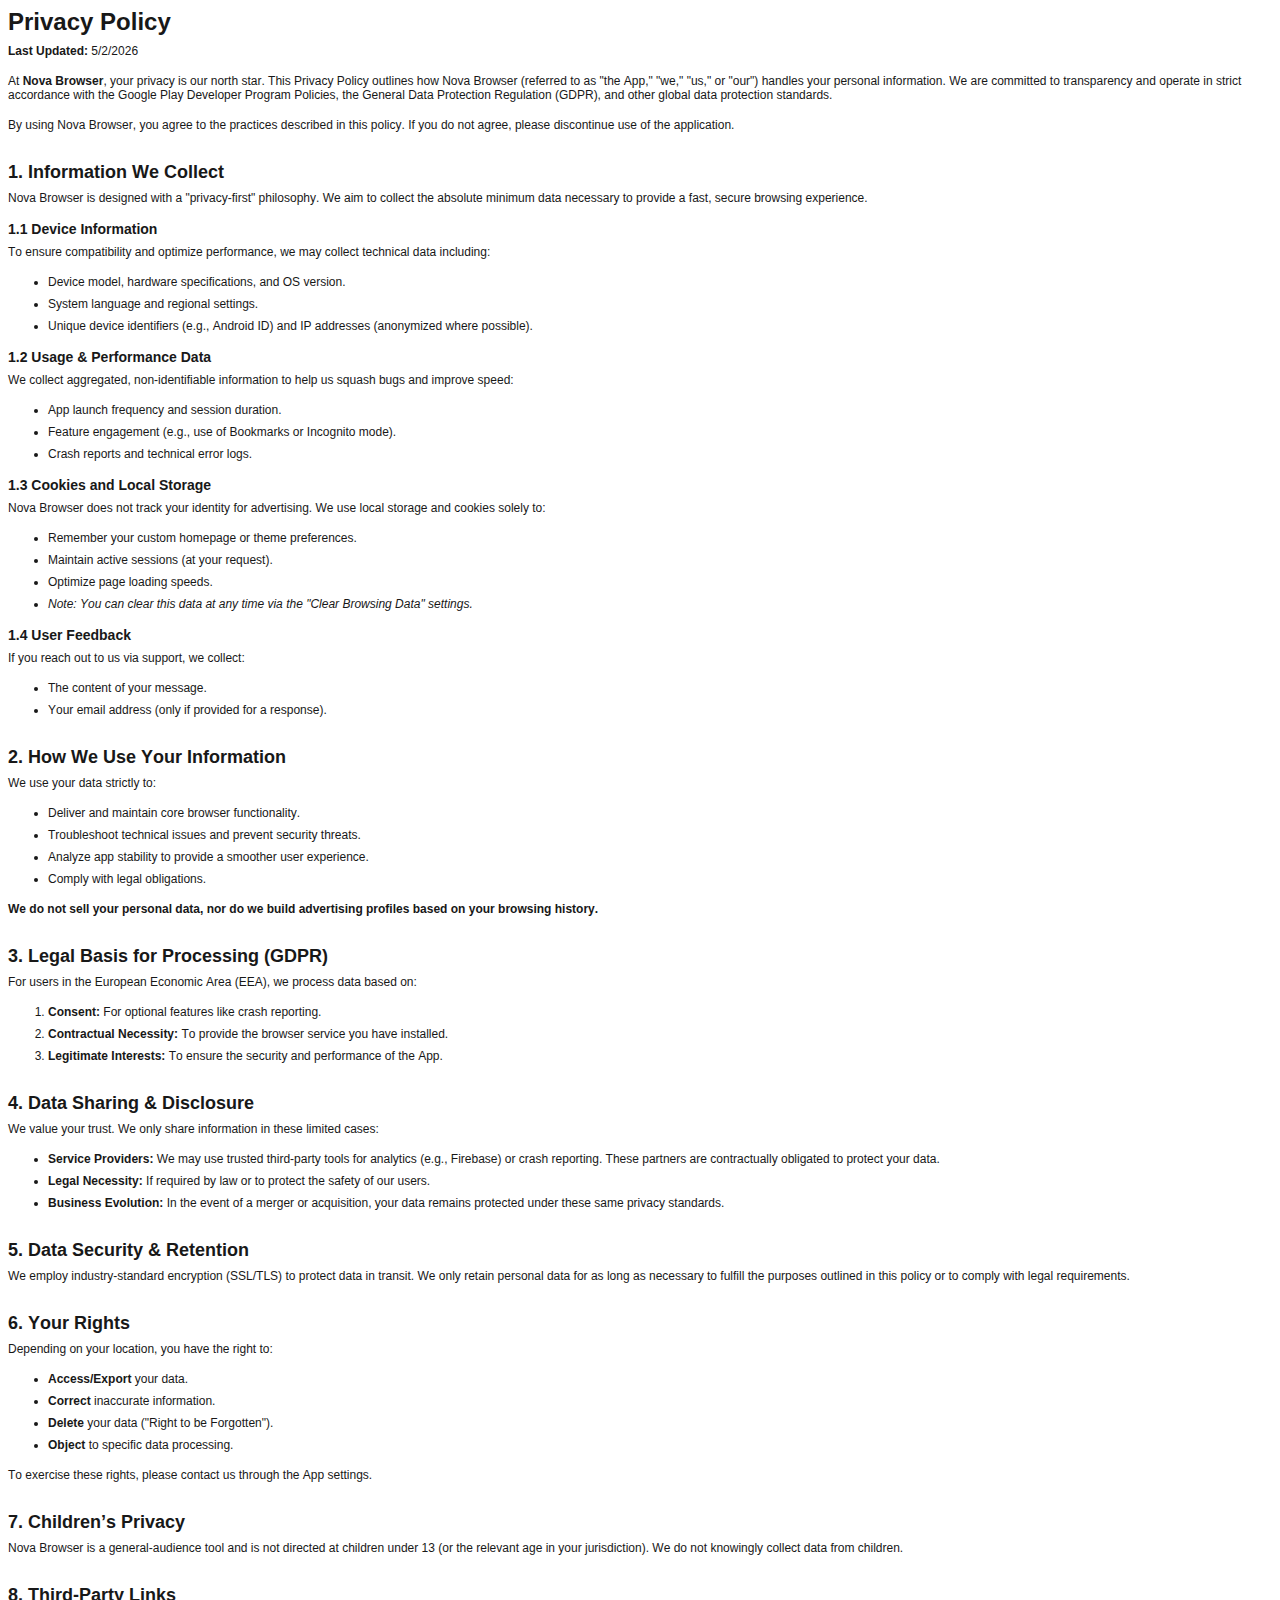
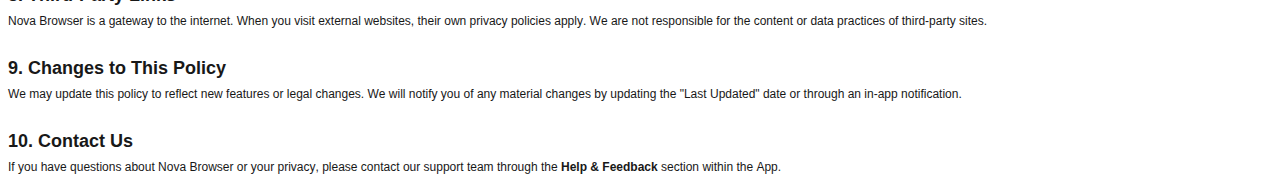
<file: browser-Privacy Policy.html>
<!DOCTYPE html PUBLIC "-//W3C//DTD HTML 4.01//EN" "http://www.w3.org/TR/html4/strict.dtd">
<html>
<head>
  <meta http-equiv="Content-Type" content="text/html; charset=utf-8">
  <meta http-equiv="Content-Style-Type" content="text/css">
  <title></title>
  <meta name="Generator" content="Cocoa HTML Writer">
  <meta name="CocoaVersion" content="2575.6">
  <style type="text/css">
    p.p2 {margin: 0.0px 0.0px 16.0px 0.0px; font: 12.0px Helvetica; color: #181818; -webkit-text-stroke: #181818}
    p.p3 {margin: 0.0px 0.0px 0.0px 0.0px; font: 12.0px Helvetica; color: #181818; -webkit-text-stroke: #181818; min-height: 14.0px}
    p.p6 {margin: 0.0px 0.0px 8.0px 0.0px; font: 12.0px Helvetica; color: #181818; -webkit-text-stroke: #181818}
    li.li6 {margin: 0.0px 0.0px 8.0px 0.0px; font: 12.0px Helvetica; color: #181818; -webkit-text-stroke: #181818}
    span.s1 {font-kerning: none}
    span.s2 {-webkit-text-stroke: 0px #000000}
    ol.ol1 {list-style-type: decimal}
    ul.ul1 {list-style-type: disc}
  </style>
</head>
<body>
<h1 style="margin: 0.0px 0.0px 8.0px 0.0px; font: 24.0px Helvetica; color: #181818; -webkit-text-stroke: #181818"><span class="s1"><b>Privacy Policy</b></span></h1>
<p class="p2"><span class="s1"><b>Last Updated:</b> 5/2/2026</span></p>
<p class="p2"><span class="s1">At <b>Nova Browser</b>, your privacy is our north star. This Privacy Policy outlines how Nova Browser (referred to as "the App," "we," "us," or "our") handles your personal information. We are committed to transparency and operate in strict accordance with the Google Play Developer Program Policies, the General Data Protection Regulation (GDPR), and other global data protection standards.</span></p>
<p class="p2"><span class="s1">By using Nova Browser, you agree to the practices described in this policy. If you do not agree, please discontinue use of the application.</span></p>
<p class="p3"><span class="s1"></span><br></p>
<h2 style="margin: 0.0px 0.0px 8.0px 0.0px; font: 18.0px Helvetica; color: #181818; -webkit-text-stroke: #181818"><span class="s1"><b>1. Information We Collect</b></span></h2>
<p class="p2"><span class="s1">Nova Browser is designed with a "privacy-first" philosophy. We aim to collect the absolute minimum data necessary to provide a fast, secure browsing experience.</span></p>
<h3 style="margin: 0.0px 0.0px 8.0px 0.0px; font: 14.0px Helvetica; color: #181818; -webkit-text-stroke: #181818"><span class="s1"><b>1.1 Device Information</b></span></h3>
<p class="p6"><span class="s1">To ensure compatibility and optimize performance, we may collect technical data including:</span></p>
<ul class="ul1">
  <li class="li6"><span class="s2"></span><span class="s1">Device model, hardware specifications, and OS version.</span></li>
  <li class="li6"><span class="s2"></span><span class="s1">System language and regional settings.</span></li>
  <li class="li6"><span class="s2"></span><span class="s1">Unique device identifiers (e.g., Android ID) and IP addresses (anonymized where possible).</span></li>
</ul>
<h3 style="margin: 0.0px 0.0px 8.0px 0.0px; font: 14.0px Helvetica; color: #181818; -webkit-text-stroke: #181818"><span class="s1"><b>1.2 Usage &amp; Performance Data</b></span></h3>
<p class="p6"><span class="s1">We collect aggregated, non-identifiable information to help us squash bugs and improve speed:</span></p>
<ul class="ul1">
  <li class="li6"><span class="s2"></span><span class="s1">App launch frequency and session duration.</span></li>
  <li class="li6"><span class="s2"></span><span class="s1">Feature engagement (e.g., use of Bookmarks or Incognito mode).</span></li>
  <li class="li6"><span class="s2"></span><span class="s1">Crash reports and technical error logs.</span></li>
</ul>
<h3 style="margin: 0.0px 0.0px 8.0px 0.0px; font: 14.0px Helvetica; color: #181818; -webkit-text-stroke: #181818"><span class="s1"><b>1.3 Cookies and Local Storage</b></span></h3>
<p class="p6"><span class="s1">Nova Browser does not track your identity for advertising. We use local storage and cookies solely to:</span></p>
<ul class="ul1">
  <li class="li6"><span class="s2"></span><span class="s1">Remember your custom homepage or theme preferences.</span></li>
  <li class="li6"><span class="s2"></span><span class="s1">Maintain active sessions (at your request).</span></li>
  <li class="li6"><span class="s2"></span><span class="s1">Optimize page loading speeds.</span></li>
  <li class="li6"><span class="s2"><i></i></span><span class="s1"><i>Note: You can clear this data at any time via the "Clear Browsing Data" settings.</i><i></i></span></li>
</ul>
<h3 style="margin: 0.0px 0.0px 8.0px 0.0px; font: 14.0px Helvetica; color: #181818; -webkit-text-stroke: #181818"><span class="s1"><b>1.4 User Feedback</b></span></h3>
<p class="p6"><span class="s1">If you reach out to us via support, we collect:</span></p>
<ul class="ul1">
  <li class="li6"><span class="s2"></span><span class="s1">The content of your message.</span></li>
  <li class="li6"><span class="s2"></span><span class="s1">Your email address (only if provided for a response).</span></li>
</ul>
<p class="p3"><span class="s1"></span><br></p>
<h2 style="margin: 0.0px 0.0px 8.0px 0.0px; font: 18.0px Helvetica; color: #181818; -webkit-text-stroke: #181818"><span class="s1"><b>2. How We Use Your Information</b></span></h2>
<p class="p6"><span class="s1">We use your data strictly to:</span></p>
<ul class="ul1">
  <li class="li6"><span class="s2"></span><span class="s1">Deliver and maintain core browser functionality.</span></li>
  <li class="li6"><span class="s2"></span><span class="s1">Troubleshoot technical issues and prevent security threats.</span></li>
  <li class="li6"><span class="s2"></span><span class="s1">Analyze app stability to provide a smoother user experience.</span></li>
  <li class="li6"><span class="s2"></span><span class="s1">Comply with legal obligations.</span></li>
</ul>
<p class="p2"><span class="s1"><b>We do not sell your personal data, nor do we build advertising profiles based on your browsing history.</b><b></b></span></p>
<p class="p3"><span class="s1"></span><br></p>
<h2 style="margin: 0.0px 0.0px 8.0px 0.0px; font: 18.0px Helvetica; color: #181818; -webkit-text-stroke: #181818"><span class="s1"><b>3. Legal Basis for Processing (GDPR)</b></span></h2>
<p class="p6"><span class="s1">For users in the European Economic Area (EEA), we process data based on:</span></p>
<ol class="ol1">
  <li class="li6"><span class="s2"><b></b></span><span class="s1"><b>Consent:</b> For optional features like crash reporting.</span></li>
  <li class="li6"><span class="s2"><b></b></span><span class="s1"><b>Contractual Necessity:</b> To provide the browser service you have installed.</span></li>
  <li class="li6"><span class="s2"><b></b></span><span class="s1"><b>Legitimate Interests:</b> To ensure the security and performance of the App.</span></li>
</ol>
<p class="p3"><span class="s1"></span><br></p>
<h2 style="margin: 0.0px 0.0px 8.0px 0.0px; font: 18.0px Helvetica; color: #181818; -webkit-text-stroke: #181818"><span class="s1"><b>4. Data Sharing &amp; Disclosure</b></span></h2>
<p class="p6"><span class="s1">We value your trust. We only share information in these limited cases:</span></p>
<ul class="ul1">
  <li class="li6"><span class="s2"><b></b></span><span class="s1"><b>Service Providers:</b> We may use trusted third-party tools for analytics (e.g., Firebase) or crash reporting. These partners are contractually obligated to protect your data.</span></li>
  <li class="li6"><span class="s2"><b></b></span><span class="s1"><b>Legal Necessity:</b> If required by law or to protect the safety of our users.</span></li>
  <li class="li6"><span class="s2"><b></b></span><span class="s1"><b>Business Evolution:</b> In the event of a merger or acquisition, your data remains protected under these same privacy standards.</span></li>
</ul>
<p class="p3"><span class="s1"></span><br></p>
<h2 style="margin: 0.0px 0.0px 8.0px 0.0px; font: 18.0px Helvetica; color: #181818; -webkit-text-stroke: #181818"><span class="s1"><b>5. Data Security &amp; Retention</b></span></h2>
<p class="p2"><span class="s1">We employ industry-standard encryption (SSL/TLS) to protect data in transit. We only retain personal data for as long as necessary to fulfill the purposes outlined in this policy or to comply with legal requirements.</span></p>
<p class="p3"><span class="s1"></span><br></p>
<h2 style="margin: 0.0px 0.0px 8.0px 0.0px; font: 18.0px Helvetica; color: #181818; -webkit-text-stroke: #181818"><span class="s1"><b>6. Your Rights</b></span></h2>
<p class="p6"><span class="s1">Depending on your location, you have the right to:</span></p>
<ul class="ul1">
  <li class="li6"><span class="s2"><b></b></span><span class="s1"><b>Access/Export</b> your data.</span></li>
  <li class="li6"><span class="s2"><b></b></span><span class="s1"><b>Correct</b> inaccurate information.</span></li>
  <li class="li6"><span class="s2"><b></b></span><span class="s1"><b>Delete</b> your data ("Right to be Forgotten").</span></li>
  <li class="li6"><span class="s2"><b></b></span><span class="s1"><b>Object</b> to specific data processing.</span></li>
</ul>
<p class="p2"><span class="s1">To exercise these rights, please contact us through the App settings.</span></p>
<p class="p3"><span class="s1"></span><br></p>
<h2 style="margin: 0.0px 0.0px 8.0px 0.0px; font: 18.0px Helvetica; color: #181818; -webkit-text-stroke: #181818"><span class="s1"><b>7. Children’s Privacy</b></span></h2>
<p class="p2"><span class="s1">Nova Browser is a general-audience tool and is not directed at children under 13 (or the relevant age in your jurisdiction). We do not knowingly collect data from children.</span></p>
<p class="p3"><span class="s1"></span><br></p>
<h2 style="margin: 0.0px 0.0px 8.0px 0.0px; font: 18.0px Helvetica; color: #181818; -webkit-text-stroke: #181818"><span class="s1"><b>8. Third-Party Links</b></span></h2>
<p class="p2"><span class="s1">Nova Browser is a gateway to the internet. When you visit external websites, their own privacy policies apply. We are not responsible for the content or data practices of third-party sites.</span></p>
<p class="p3"><span class="s1"></span><br></p>
<h2 style="margin: 0.0px 0.0px 8.0px 0.0px; font: 18.0px Helvetica; color: #181818; -webkit-text-stroke: #181818"><span class="s1"><b>9. Changes to This Policy</b></span></h2>
<p class="p2"><span class="s1">We may update this policy to reflect new features or legal changes. We will notify you of any material changes by updating the "Last Updated" date or through an in-app notification.</span></p>
<p class="p3"><span class="s1"></span><br></p>
<h2 style="margin: 0.0px 0.0px 8.0px 0.0px; font: 18.0px Helvetica; color: #181818; -webkit-text-stroke: #181818"><span class="s1"><b>10. Contact Us</b></span></h2>
<p class="p2"><span class="s1">If you have questions about Nova Browser or your privacy, please contact our support team through the <b>Help &amp; Feedback</b> section within the App.</span></p>
</body>
</html>
</file>
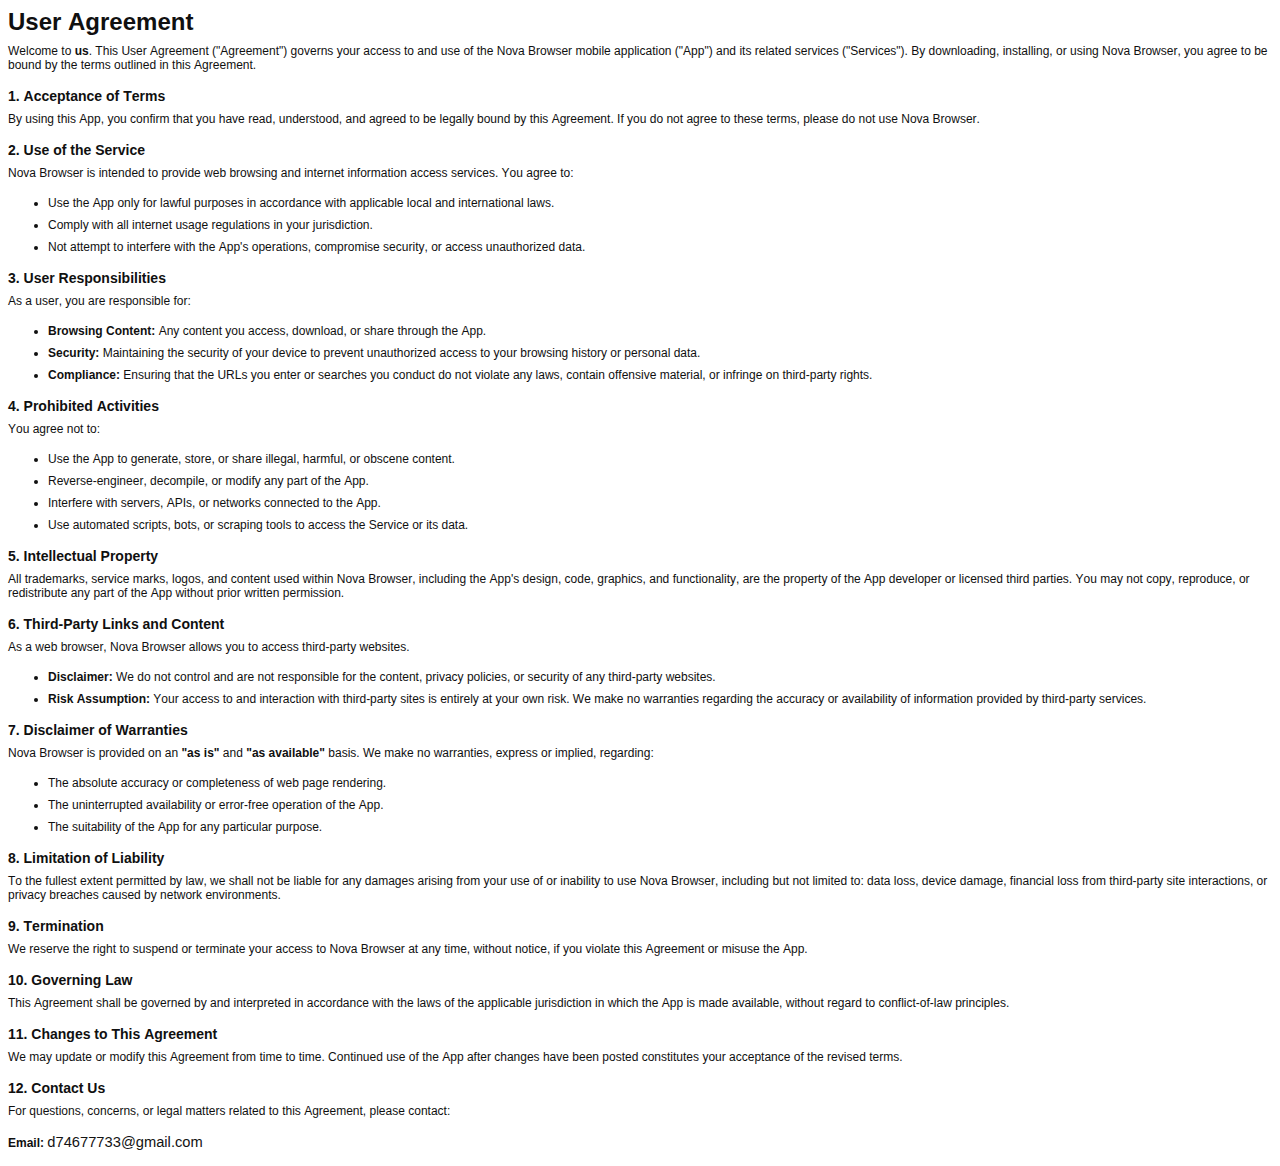
<file: loan-terms.html>
<!DOCTYPE html PUBLIC "-//W3C//DTD HTML 4.01//EN" "http://www.w3.org/TR/html4/strict.dtd">
<html>
<head>
  <meta http-equiv="Content-Type" content="text/html; charset=utf-8">
  <meta http-equiv="Content-Style-Type" content="text/css">
  <title></title>
  <meta name="Generator" content="Cocoa HTML Writer">
  <meta name="CocoaVersion" content="2575.6">
  <style type="text/css">
    p.p2 {margin: 0.0px 0.0px 16.0px 0.0px; font: 12.0px Helvetica; color: #101010; -webkit-text-stroke: #101010}
    p.p4 {margin: 0.0px 0.0px 8.0px 0.0px; font: 12.0px Helvetica; color: #101010; -webkit-text-stroke: #101010}
    p.p5 {margin: 0.0px 0.0px 16.0px 0.0px; font: 14.7px Helvetica; color: #131313; -webkit-text-stroke: #131313}
    li.li4 {margin: 0.0px 0.0px 8.0px 0.0px; font: 12.0px Helvetica; color: #101010; -webkit-text-stroke: #101010}
    span.s1 {font-kerning: none}
    span.s2 {-webkit-text-stroke: 0px #000000}
    span.s3 {font: 12.0px Helvetica; font-kerning: none; color: #101010; -webkit-text-stroke: 0px #101010}
    ul.ul1 {list-style-type: disc}
  </style>
</head>
<body>
<h1 style="margin: 0.0px 0.0px 8.0px 0.0px; font: 24.0px Helvetica; color: #101010; -webkit-text-stroke: #101010"><span class="s1"><b>User Agreement</b><b></b></span></h1>
<p class="p2"><span class="s1">Welcome to <b>us</b>. This User Agreement ("Agreement") governs your access to and use of the Nova Browser mobile application ("App") and its related services ("Services"). By downloading, installing, or using Nova Browser, you agree to be bound by the terms outlined in this Agreement.</span></p>
<h3 style="margin: 0.0px 0.0px 8.0px 0.0px; font: 14.0px Helvetica; color: #101010; -webkit-text-stroke: #101010"><span class="s1"><b>1. Acceptance of Terms</b><b></b></span></h3>
<p class="p2"><span class="s1">By using this App, you confirm that you have read, understood, and agreed to be legally bound by this Agreement. If you do not agree to these terms, please do not use Nova Browser.</span></p>
<h3 style="margin: 0.0px 0.0px 8.0px 0.0px; font: 14.0px Helvetica; color: #101010; -webkit-text-stroke: #101010"><span class="s1"><b>2. Use of the Service</b><b></b></span></h3>
<p class="p4"><span class="s1">Nova Browser is intended to provide web browsing and internet information access services. You agree to:</span></p>
<ul class="ul1">
  <li class="li4"><span class="s2"></span><span class="s1">Use the App only for lawful purposes in accordance with applicable local and international laws.</span></li>
  <li class="li4"><span class="s2"></span><span class="s1">Comply with all internet usage regulations in your jurisdiction.</span></li>
  <li class="li4"><span class="s2"></span><span class="s1">Not attempt to interfere with the App's operations, compromise security, or access unauthorized data.</span></li>
</ul>
<h3 style="margin: 0.0px 0.0px 8.0px 0.0px; font: 14.0px Helvetica; color: #101010; -webkit-text-stroke: #101010"><span class="s1"><b>3. User Responsibilities</b><b></b></span></h3>
<p class="p4"><span class="s1">As a user, you are responsible for:</span></p>
<ul class="ul1">
  <li class="li4"><span class="s2"><b></b></span><span class="s1"><b>Browsing Content:</b> Any content you access, download, or share through the App.</span></li>
  <li class="li4"><span class="s2"><b></b></span><span class="s1"><b>Security:</b> Maintaining the security of your device to prevent unauthorized access to your browsing history or personal data.</span></li>
  <li class="li4"><span class="s2"><b></b></span><span class="s1"><b>Compliance:</b> Ensuring that the URLs you enter or searches you conduct do not violate any laws, contain offensive material, or infringe on third-party rights.</span></li>
</ul>
<h3 style="margin: 0.0px 0.0px 8.0px 0.0px; font: 14.0px Helvetica; color: #101010; -webkit-text-stroke: #101010"><span class="s1"><b>4. Prohibited Activities</b><b></b></span></h3>
<p class="p4"><span class="s1">You agree not to:</span></p>
<ul class="ul1">
  <li class="li4"><span class="s2"></span><span class="s1">Use the App to generate, store, or share illegal, harmful, or obscene content.</span></li>
  <li class="li4"><span class="s2"></span><span class="s1">Reverse-engineer, decompile, or modify any part of the App.</span></li>
  <li class="li4"><span class="s2"></span><span class="s1">Interfere with servers, APIs, or networks connected to the App.</span></li>
  <li class="li4"><span class="s2"></span><span class="s1">Use automated scripts, bots, or scraping tools to access the Service or its data.</span></li>
</ul>
<h3 style="margin: 0.0px 0.0px 8.0px 0.0px; font: 14.0px Helvetica; color: #101010; -webkit-text-stroke: #101010"><span class="s1"><b>5. Intellectual Property</b><b></b></span></h3>
<p class="p2"><span class="s1">All trademarks, service marks, logos, and content used within Nova Browser, including the App's design, code, graphics, and functionality, are the property of the App developer or licensed third parties. You may not copy, reproduce, or redistribute any part of the App without prior written permission.</span></p>
<h3 style="margin: 0.0px 0.0px 8.0px 0.0px; font: 14.0px Helvetica; color: #101010; -webkit-text-stroke: #101010"><span class="s1"><b>6. Third-Party Links and Content</b><b></b></span></h3>
<p class="p4"><span class="s1">As a web browser, Nova Browser allows you to access third-party websites.</span></p>
<ul class="ul1">
  <li class="li4"><span class="s2"><b></b></span><span class="s1"><b>Disclaimer:</b> We do not control and are not responsible for the content, privacy policies, or security of any third-party websites.</span></li>
  <li class="li4"><span class="s2"><b></b></span><span class="s1"><b>Risk Assumption:</b> Your access to and interaction with third-party sites is entirely at your own risk. We make no warranties regarding the accuracy or availability of information provided by third-party services.</span></li>
</ul>
<h3 style="margin: 0.0px 0.0px 8.0px 0.0px; font: 14.0px Helvetica; color: #101010; -webkit-text-stroke: #101010"><span class="s1"><b>7. Disclaimer of Warranties</b><b></b></span></h3>
<p class="p4"><span class="s1">Nova Browser is provided on an <b>"as is"</b> and <b>"as available"</b> basis. We make no warranties, express or implied, regarding:</span></p>
<ul class="ul1">
  <li class="li4"><span class="s2"></span><span class="s1">The absolute accuracy or completeness of web page rendering.</span></li>
  <li class="li4"><span class="s2"></span><span class="s1">The uninterrupted availability or error-free operation of the App.</span></li>
  <li class="li4"><span class="s2"></span><span class="s1">The suitability of the App for any particular purpose.</span></li>
</ul>
<h3 style="margin: 0.0px 0.0px 8.0px 0.0px; font: 14.0px Helvetica; color: #101010; -webkit-text-stroke: #101010"><span class="s1"><b>8. Limitation of Liability</b><b></b></span></h3>
<p class="p2"><span class="s1">To the fullest extent permitted by law, we shall not be liable for any damages arising from your use of or inability to use Nova Browser, including but not limited to: data loss, device damage, financial loss from third-party site interactions, or privacy breaches caused by network environments.</span></p>
<h3 style="margin: 0.0px 0.0px 8.0px 0.0px; font: 14.0px Helvetica; color: #101010; -webkit-text-stroke: #101010"><span class="s1"><b>9. Termination</b><b></b></span></h3>
<p class="p2"><span class="s1">We reserve the right to suspend or terminate your access to Nova Browser at any time, without notice, if you violate this Agreement or misuse the App.</span></p>
<h3 style="margin: 0.0px 0.0px 8.0px 0.0px; font: 14.0px Helvetica; color: #101010; -webkit-text-stroke: #101010"><span class="s1"><b>10. Governing Law</b><b></b></span></h3>
<p class="p2"><span class="s1">This Agreement shall be governed by and interpreted in accordance with the laws of the applicable jurisdiction in which the App is made available, without regard to conflict-of-law principles.</span></p>
<h3 style="margin: 0.0px 0.0px 8.0px 0.0px; font: 14.0px Helvetica; color: #101010; -webkit-text-stroke: #101010"><span class="s1"><b>11. Changes to This Agreement</b><b></b></span></h3>
<p class="p2"><span class="s1">We may update or modify this Agreement from time to time. Continued use of the App after changes have been posted constitutes your acceptance of the revised terms.</span></p>
<h3 style="margin: 0.0px 0.0px 8.0px 0.0px; font: 14.0px Helvetica; color: #101010; -webkit-text-stroke: #101010"><span class="s1"><b>12. Contact Us</b><b></b></span></h3>
<p class="p2"><span class="s1">For questions, concerns, or legal matters related to this Agreement, please contact:</span></p>
<p class="p5"><span class="s3"><b>Email:</b> </span><span class="s1">d74677733@gmail.com</span></p>
</body>
</html>
</file>
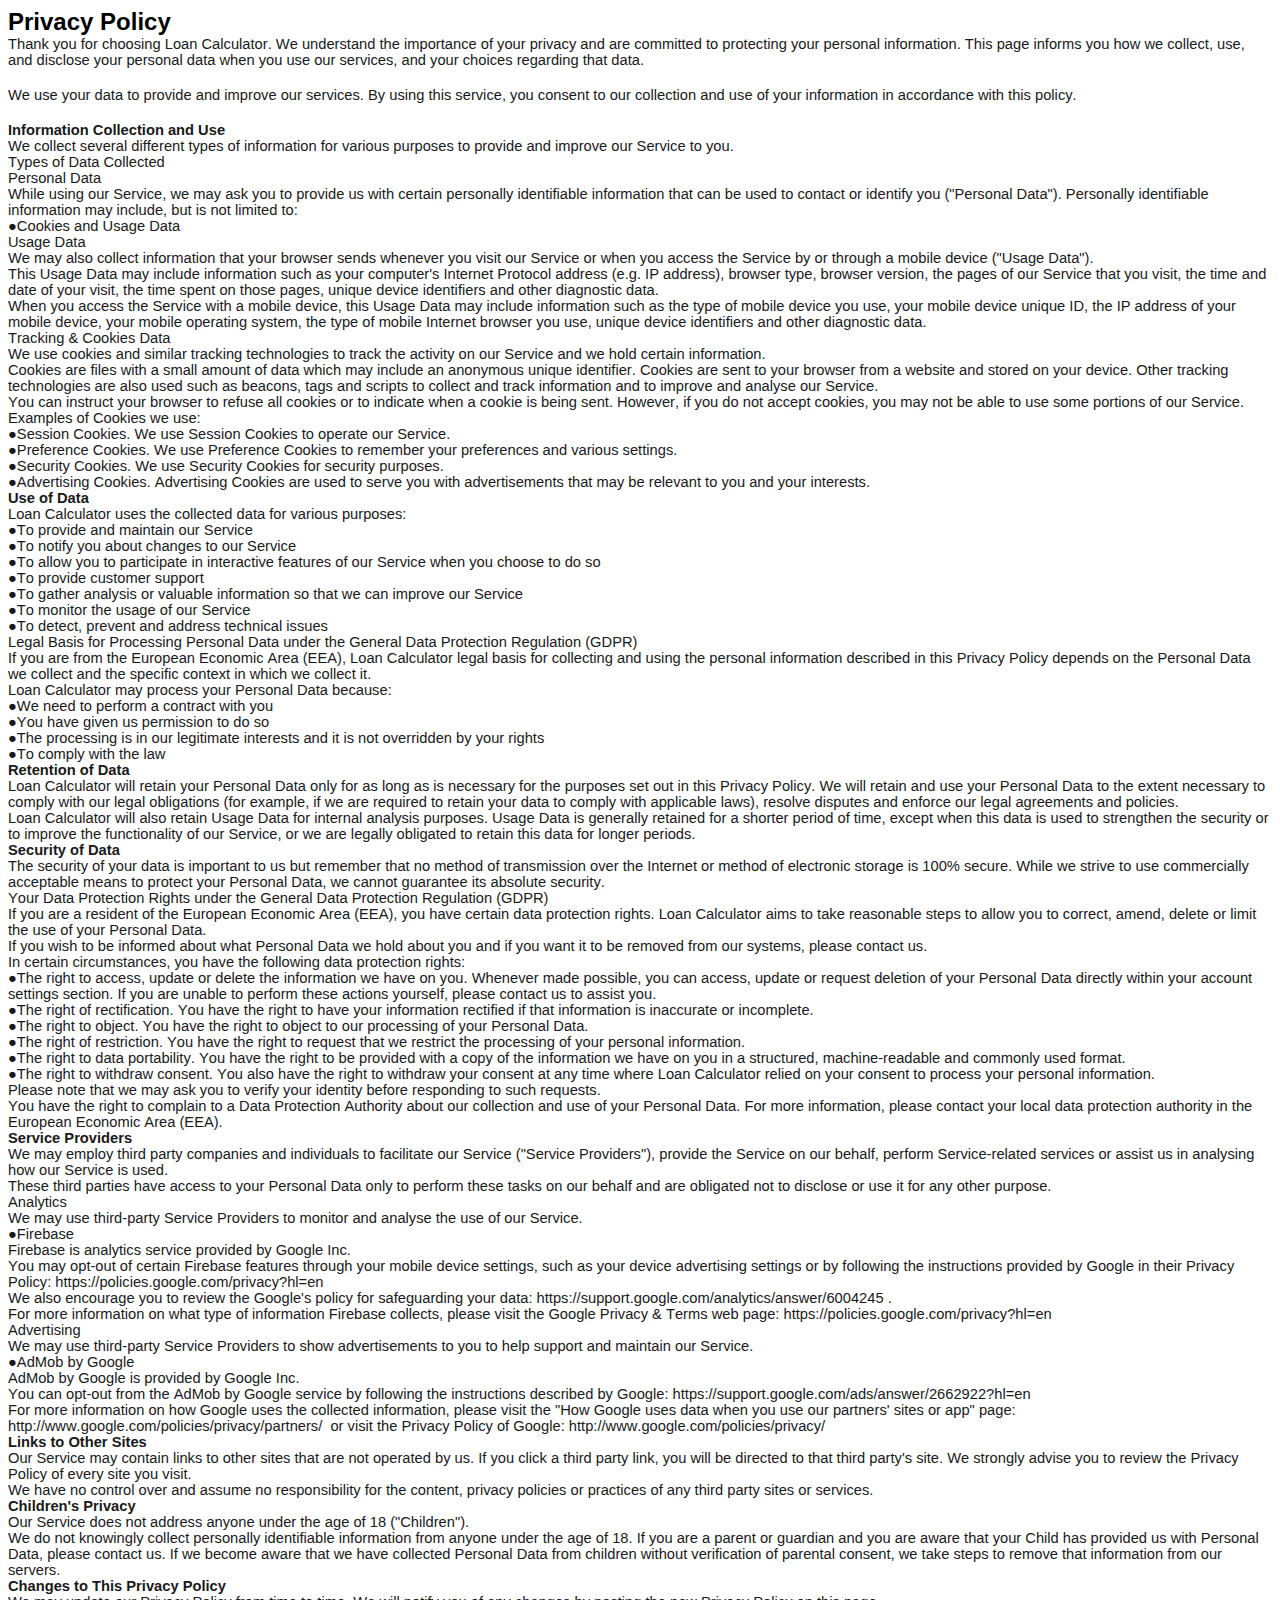
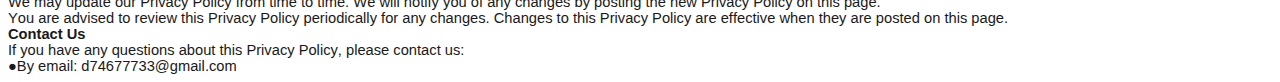
<file: privacy.html>
<!DOCTYPE html PUBLIC "-//W3C//DTD HTML 4.01//EN" "http://www.w3.org/TR/html4/strict.dtd">
<html>
<head>
  <meta http-equiv="Content-Type" content="text/html; charset=utf-8">
  <meta http-equiv="Content-Style-Type" content="text/css">
  <title></title>
  <meta name="Generator" content="Cocoa HTML Writer">
  <meta name="CocoaVersion" content="2575.6">
  <style type="text/css">
    p.p1 {margin: 0.0px 0.0px 0.0px 0.0px; font: 24.0px Helvetica; color: #000000}
    p.p2 {margin: 0.0px 0.0px 0.0px 0.0px; font: 14.7px Helvetica; color: #191919}
    p.p3 {margin: 0.0px 0.0px 0.0px 0.0px; font: 16.0px Helvetica; min-height: 19.0px}
    p.p4 {margin: 0.0px 0.0px 0.0px 0.0px; font: 14.7px Arial; color: #191919}
    span.s1 {font-kerning: none}
  </style>
</head>
<body>
<p class="p1"><span class="s1"><b>Privacy Policy</b></span></p>
<p class="p2"><span class="s1">Thank you for choosing Loan Calculator. We understand the importance of your privacy and are committed to protecting your personal information. This page informs you how we collect, use, and disclose your personal data when you use our services, and your choices regarding that data.</span></p>
<p class="p3"><span class="s1"></span><br></p>
<p class="p2"><span class="s1">We use your data to provide and improve our services. By using this service, you consent to our collection and use of your information in accordance with this policy.</span></p>
<p class="p3"><span class="s1"></span><br></p>
<p class="p4"><span class="s1"><b>Information Collection and Use</b><b></b></span></p>
<p class="p2"><span class="s1">We collect several different types of information for various purposes to provide and improve our Service to you.</span></p>
<p class="p2"><span class="s1">Types of Data Collected</span></p>
<p class="p2"><span class="s1">Personal Data</span></p>
<p class="p2"><span class="s1">While using our Service, we may ask you to provide us with certain personally identifiable information that can be used to contact or identify you ("Personal Data"). Personally identifiable information may include, but is not limited to:</span></p>
<p class="p2"><span class="s1">●Cookies and Usage Data</span></p>
<p class="p2"><span class="s1">Usage Data</span></p>
<p class="p2"><span class="s1">We may also collect information that your browser sends whenever you visit our Service or when you access the Service by or through a mobile device ("Usage Data").</span></p>
<p class="p2"><span class="s1">This Usage Data may include information such as your computer's Internet Protocol address (e.g. IP address), browser type, browser version, the pages of our Service that you visit, the time and date of your visit, the time spent on those pages, unique device identifiers and other diagnostic data.</span></p>
<p class="p2"><span class="s1">When you access the Service with a mobile device, this Usage Data may include information such as the type of mobile device you use, your mobile device unique ID, the IP address of your mobile device, your mobile operating system, the type of mobile Internet browser you use, unique device identifiers and other diagnostic data.</span></p>
<p class="p2"><span class="s1">Tracking &amp; Cookies Data</span></p>
<p class="p2"><span class="s1">We use cookies and similar tracking technologies to track the activity on our Service and we hold certain information.</span></p>
<p class="p2"><span class="s1">Cookies are files with a small amount of data which may include an anonymous unique identifier. Cookies are sent to your browser from a website and stored on your device. Other tracking technologies are also used such as beacons, tags and scripts to collect and track information and to improve and analyse our Service.</span></p>
<p class="p2"><span class="s1">You can instruct your browser to refuse all cookies or to indicate when a cookie is being sent. However, if you do not accept cookies, you may not be able to use some portions of our Service.</span></p>
<p class="p2"><span class="s1">Examples of Cookies we use:</span></p>
<p class="p2"><span class="s1">●Session Cookies. We use Session Cookies to operate our Service.</span></p>
<p class="p2"><span class="s1">●Preference Cookies. We use Preference Cookies to remember your preferences and various settings.</span></p>
<p class="p2"><span class="s1">●Security Cookies. We use Security Cookies for security purposes.</span></p>
<p class="p2"><span class="s1">●Advertising Cookies. Advertising Cookies are used to serve you with advertisements that may be relevant to you and your interests.</span></p>
<p class="p4"><span class="s1"><b>Use of Data</b><b></b></span></p>
<p class="p2"><span class="s1">Loan Calculator uses the collected data for various purposes:</span></p>
<p class="p2"><span class="s1">●To provide and maintain our Service</span></p>
<p class="p2"><span class="s1">●To notify you about changes to our Service</span></p>
<p class="p2"><span class="s1">●To allow you to participate in interactive features of our Service when you choose to do so</span></p>
<p class="p2"><span class="s1">●To provide customer support</span></p>
<p class="p2"><span class="s1">●To gather analysis or valuable information so that we can improve our Service</span></p>
<p class="p2"><span class="s1">●To monitor the usage of our Service</span></p>
<p class="p2"><span class="s1">●To detect, prevent and address technical issues</span></p>
<p class="p2"><span class="s1">Legal Basis for Processing Personal Data under the General Data Protection Regulation (GDPR)</span></p>
<p class="p2"><span class="s1">If you are from the European Economic Area (EEA), Loan Calculator legal basis for collecting and using the personal information described in this Privacy Policy depends on the Personal Data we collect and the specific context in which we collect it.</span></p>
<p class="p2"><span class="s1">Loan Calculator may process your Personal Data because:</span></p>
<p class="p2"><span class="s1">●We need to perform a contract with you</span></p>
<p class="p2"><span class="s1">●You have given us permission to do so</span></p>
<p class="p2"><span class="s1">●The processing is in our legitimate interests and it is not overridden by your rights</span></p>
<p class="p2"><span class="s1">●To comply with the law</span></p>
<p class="p4"><span class="s1"><b>Retention of Data</b><b></b></span></p>
<p class="p2"><span class="s1">Loan Calculator will retain your Personal Data only for as long as is necessary for the purposes set out in this Privacy Policy. We will retain and use your Personal Data to the extent necessary to comply with our legal obligations (for example, if we are required to retain your data to comply with applicable laws), resolve disputes and enforce our legal agreements and policies.</span></p>
<p class="p2"><span class="s1">Loan Calculator will also retain Usage Data for internal analysis purposes. Usage Data is generally retained for a shorter period of time, except when this data is used to strengthen the security or to improve the functionality of our Service, or we are legally obligated to retain this data for longer periods.</span></p>
<p class="p4"><span class="s1"><b>Security of Data</b><b></b></span></p>
<p class="p2"><span class="s1">The security of your data is important to us but remember that no method of transmission over the Internet or method of electronic storage is 100% secure. While we strive to use commercially acceptable means to protect your Personal Data, we cannot guarantee its absolute security.</span></p>
<p class="p2"><span class="s1">Your Data Protection Rights under the General Data Protection Regulation (GDPR)</span></p>
<p class="p2"><span class="s1">If you are a resident of the European Economic Area (EEA), you have certain data protection rights. Loan Calculator aims to take reasonable steps to allow you to correct, amend, delete or limit the use of your Personal Data.</span></p>
<p class="p2"><span class="s1">If you wish to be informed about what Personal Data we hold about you and if you want it to be removed from our systems, please contact us.</span></p>
<p class="p2"><span class="s1">In certain circumstances, you have the following data protection rights:</span></p>
<p class="p2"><span class="s1">●The right to access, update or delete the information we have on you. Whenever made possible, you can access, update or request deletion of your Personal Data directly within your account settings section. If you are unable to perform these actions yourself, please contact us to assist you.</span></p>
<p class="p2"><span class="s1">●The right of rectification. You have the right to have your information rectified if that information is inaccurate or incomplete.</span></p>
<p class="p2"><span class="s1">●The right to object. You have the right to object to our processing of your Personal Data.</span></p>
<p class="p2"><span class="s1">●The right of restriction. You have the right to request that we restrict the processing of your personal information.</span></p>
<p class="p2"><span class="s1">●The right to data portability. You have the right to be provided with a copy of the information we have on you in a structured, machine-readable and commonly used format.</span></p>
<p class="p2"><span class="s1">●The right to withdraw consent. You also have the right to withdraw your consent at any time where Loan Calculator relied on your consent to process your personal information.</span></p>
<p class="p2"><span class="s1">Please note that we may ask you to verify your identity before responding to such requests.</span></p>
<p class="p2"><span class="s1">You have the right to complain to a Data Protection Authority about our collection and use of your Personal Data. For more information, please contact your local data protection authority in the European Economic Area (EEA).</span></p>
<p class="p4"><span class="s1"><b>Service Providers</b><b></b></span></p>
<p class="p2"><span class="s1">We may employ third party companies and individuals to facilitate our Service ("Service Providers"), provide the Service on our behalf, perform Service-related services or assist us in analysing how our Service is used.</span></p>
<p class="p2"><span class="s1">These third parties have access to your Personal Data only to perform these tasks on our behalf and are obligated not to disclose or use it for any other purpose.</span></p>
<p class="p2"><span class="s1">Analytics</span></p>
<p class="p2"><span class="s1">We may use third-party Service Providers to monitor and analyse the use of our Service.</span></p>
<p class="p2"><span class="s1">●Firebase</span></p>
<p class="p2"><span class="s1">Firebase is analytics service provided by Google Inc.</span></p>
<p class="p2"><span class="s1">You may opt-out of certain Firebase features through your mobile device settings, such as your device advertising settings or by following the instructions provided by Google in their Privacy Policy: https://policies.google.com/privacy?hl=en </span></p>
<p class="p2"><span class="s1">We also encourage you to review the Google's policy for safeguarding your data: https://support.google.com/analytics/answer/6004245 .</span></p>
<p class="p2"><span class="s1">For more information on what type of information Firebase collects, please visit the Google Privacy &amp; Terms web page: https://policies.google.com/privacy?hl=en </span></p>
<p class="p2"><span class="s1">Advertising</span></p>
<p class="p2"><span class="s1">We may use third-party Service Providers to show advertisements to you to help support and maintain our Service.</span></p>
<p class="p2"><span class="s1">●AdMob by Google</span></p>
<p class="p2"><span class="s1">AdMob by Google is provided by Google Inc.</span></p>
<p class="p2"><span class="s1">You can opt-out from the AdMob by Google service by following the instructions described by Google: https://support.google.com/ads/answer/2662922?hl=en </span></p>
<p class="p2"><span class="s1">For more information on how Google uses the collected information, please visit the "How Google uses data when you use our partners' sites or app" page: http://www.google.com/policies/privacy/partners/  or visit the Privacy Policy of Google: http://www.google.com/policies/privacy/ </span></p>
<p class="p4"><span class="s1"><b>Links to Other Sites</b><b></b></span></p>
<p class="p2"><span class="s1">Our Service may contain links to other sites that are not operated by us. If you click a third party link, you will be directed to that third party's site. We strongly advise you to review the Privacy Policy of every site you visit.</span></p>
<p class="p2"><span class="s1">We have no control over and assume no responsibility for the content, privacy policies or practices of any third party sites or services.</span></p>
<p class="p4"><span class="s1"><b>Children's Privacy</b><b></b></span></p>
<p class="p2"><span class="s1">Our Service does not address anyone under the age of 18 ("Children").</span></p>
<p class="p2"><span class="s1">We do not knowingly collect personally identifiable information from anyone under the age of 18. If you are a parent or guardian and you are aware that your Child has provided us with Personal Data, please contact us. If we become aware that we have collected Personal Data from children without verification of parental consent, we take steps to remove that information from our servers.</span></p>
<p class="p4"><span class="s1"><b>Changes to This Privacy Policy</b><b></b></span></p>
<p class="p2"><span class="s1">We may update our Privacy Policy from time to time. We will notify you of any changes by posting the new Privacy Policy on this page.</span></p>
<p class="p2"><span class="s1">You are advised to review this Privacy Policy periodically for any changes. Changes to this Privacy Policy are effective when they are posted on this page.</span></p>
<p class="p4"><span class="s1"><b>Contact Us</b><b></b></span></p>
<p class="p2"><span class="s1">If you have any questions about this Privacy Policy, please contact us:</span></p>
<p class="p2"><span class="s1">●By email: d74677733@gmail.com</span></p>
</body>
</html>
</file>
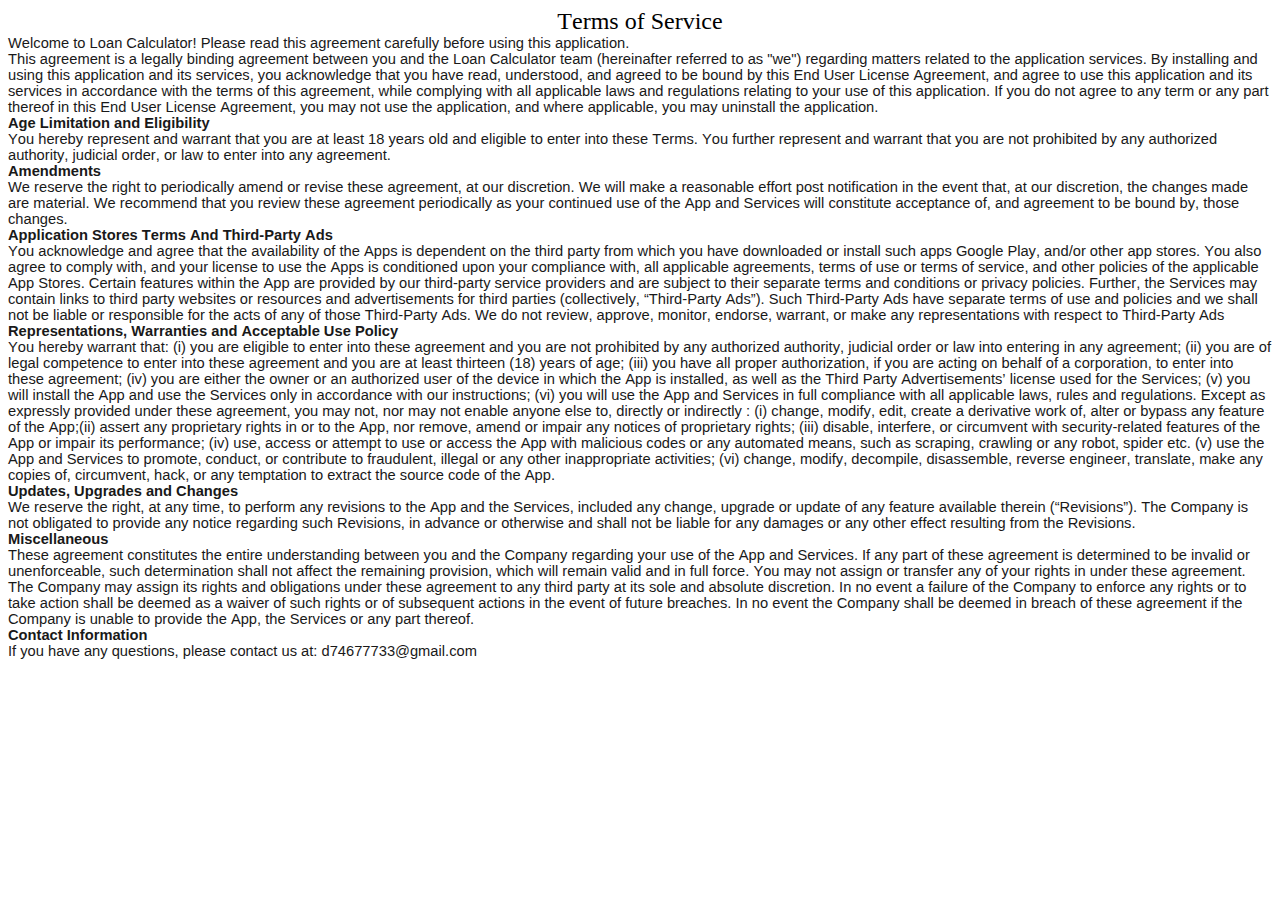
<file: terms.html>
<!DOCTYPE html PUBLIC "-//W3C//DTD HTML 4.01//EN" "http://www.w3.org/TR/html4/strict.dtd">
<html>
<head>
  <meta http-equiv="Content-Type" content="text/html; charset=utf-8">
  <meta http-equiv="Content-Style-Type" content="text/css">
  <title></title>
  <meta name="Generator" content="Cocoa HTML Writer">
  <meta name="CocoaVersion" content="2575.6">
  <style type="text/css">
    p.p1 {margin: 0.0px 0.0px 0.0px 0.0px; text-align: center; font: 24.0px 'Helvetica Light'; color: #000000}
    p.p2 {margin: 0.0px 0.0px 0.0px 0.0px; font: 14.7px Helvetica; color: #191919}
    p.p3 {margin: 0.0px 0.0px 0.0px 0.0px; font: 14.7px Arial; color: #191919}
    span.s1 {font-kerning: none}
  </style>
</head>
<body>
<p class="p1"><span class="s1">Terms of Service</span></p>
<p class="p2"><span class="s1">Welcome to Loan Calculator! Please read this agreement carefully before using this application.</span></p>
<p class="p2"><span class="s1">This agreement is a legally binding agreement between you and the Loan Calculator team (hereinafter referred to as "we") regarding matters related to the application services. By installing and using this application and its services, you acknowledge that you have read, understood, and agreed to be bound by this End User License Agreement, and agree to use this application and its services in accordance with the terms of this agreement, while complying with all applicable laws and regulations relating to your use of this application. If you do not agree to any term or any part thereof in this End User License Agreement, you may not use the application, and where applicable, you may uninstall the application.</span></p>
<p class="p3"><span class="s1"><b>Age Limitation and Eligibility</b><b></b></span></p>
<p class="p2"><span class="s1">You hereby represent and warrant that you are at least 18 years old and eligible to enter into these Terms. You further represent and warrant that you are not prohibited by any authorized authority, judicial order, or law to enter into any agreement.</span></p>
<p class="p3"><span class="s1"><b>Amendments</b><b></b></span></p>
<p class="p2"><span class="s1">We reserve the right to periodically amend or revise these agreement, at our discretion. We will make a reasonable effort post notification in the event that, at our discretion, the changes made are material. We recommend that you review these agreement periodically as your continued use of the App and Services will constitute acceptance of, and agreement to be bound by, those changes.</span></p>
<p class="p3"><span class="s1"><b>Application Stores Terms And Third-Party Ads</b><b></b></span></p>
<p class="p2"><span class="s1">You acknowledge and agree that the availability of the Apps is dependent on the third party from which you have downloaded or install such apps Google Play, and/or other app stores. You also agree to comply with, and your license to use the Apps is conditioned upon your compliance with, all applicable agreements, terms of use or terms of service, and other policies of the applicable App Stores. Certain features within the App are provided by our third-party service providers and are subject to their separate terms and conditions or privacy policies. Further, the Services may contain links to third party websites or resources and advertisements for third parties (collectively, “Third-Party Ads”). Such Third-Party Ads have separate terms of use and policies and we shall not be liable or responsible for the acts of any of those Third-Party Ads. We do not review, approve, monitor, endorse, warrant, or make any representations with respect to Third-Party Ads</span></p>
<p class="p3"><span class="s1"><b>Representations, Warranties and Acceptable Use Policy</b><b></b></span></p>
<p class="p2"><span class="s1">You hereby warrant that: (i) you are eligible to enter into these agreement and you are not prohibited by any authorized authority, judicial order or law into entering in any agreement; (ii) you are of legal competence to enter into these agreement and you are at least thirteen (18) years of age; (iii) you have all proper authorization, if you are acting on behalf of a corporation, to enter into these agreement; (iv) you are either the owner or an authorized user of the device in which the App is installed, as well as the Third Party Advertisements’ license used for the Services; (v) you will install the App and use the Services only in accordance with our instructions; (vi) you will use the App and Services in full compliance with all applicable laws, rules and regulations. Except as expressly provided under these agreement, you may not, nor may not enable anyone else to, directly or indirectly : (i) change, modify, edit, create a derivative work of, alter or bypass any feature of the App;(ii) assert any proprietary rights in or to the App, nor remove, amend or impair any notices of proprietary rights; (iii) disable, interfere, or circumvent with security-related features of the App or impair its performance; (iv) use, access or attempt to use or access the App with malicious codes or any automated means, such as scraping, crawling or any robot, spider etc. (v) use the App and Services to promote, conduct, or contribute to fraudulent, illegal or any other inappropriate activities; (vi) change, modify, decompile, disassemble, reverse engineer, translate, make any copies of, circumvent, hack, or any temptation to extract the source code of the App.</span></p>
<p class="p3"><span class="s1"><b>Updates, Upgrades and Changes</b><b></b></span></p>
<p class="p2"><span class="s1">We reserve the right, at any time, to perform any revisions to the App and the Services, included any change, upgrade or update of any feature available therein (“Revisions”). The Company is not obligated to provide any notice regarding such Revisions, in advance or otherwise and shall not be liable for any damages or any other effect resulting from the Revisions. </span></p>
<p class="p3"><span class="s1"><b>Miscellaneous</b><b></b></span></p>
<p class="p2"><span class="s1">These agreement constitutes the entire understanding between you and the Company regarding your use of the App and Services. If any part of these agreement is determined to be invalid or unenforceable, such determination shall not affect the remaining provision, which will remain valid and in full force. You may not assign or transfer any of your rights in under these agreement. The Company may assign its rights and obligations under these agreement to any third party at its sole and absolute discretion. In no event a failure of the Company to enforce any rights or to take action shall be deemed as a waiver of such rights or of subsequent actions in the event of future breaches. In no event the Company shall be deemed in breach of these agreement if the Company is unable to provide the App, the Services or any part thereof.</span></p>
<p class="p3"><span class="s1"><b>Contact Information</b><b></b></span></p>
<p class="p2"><span class="s1">If you have any questions, please contact us at: d74677733@gmail.com</span></p>
</body>
</html>
</file>
